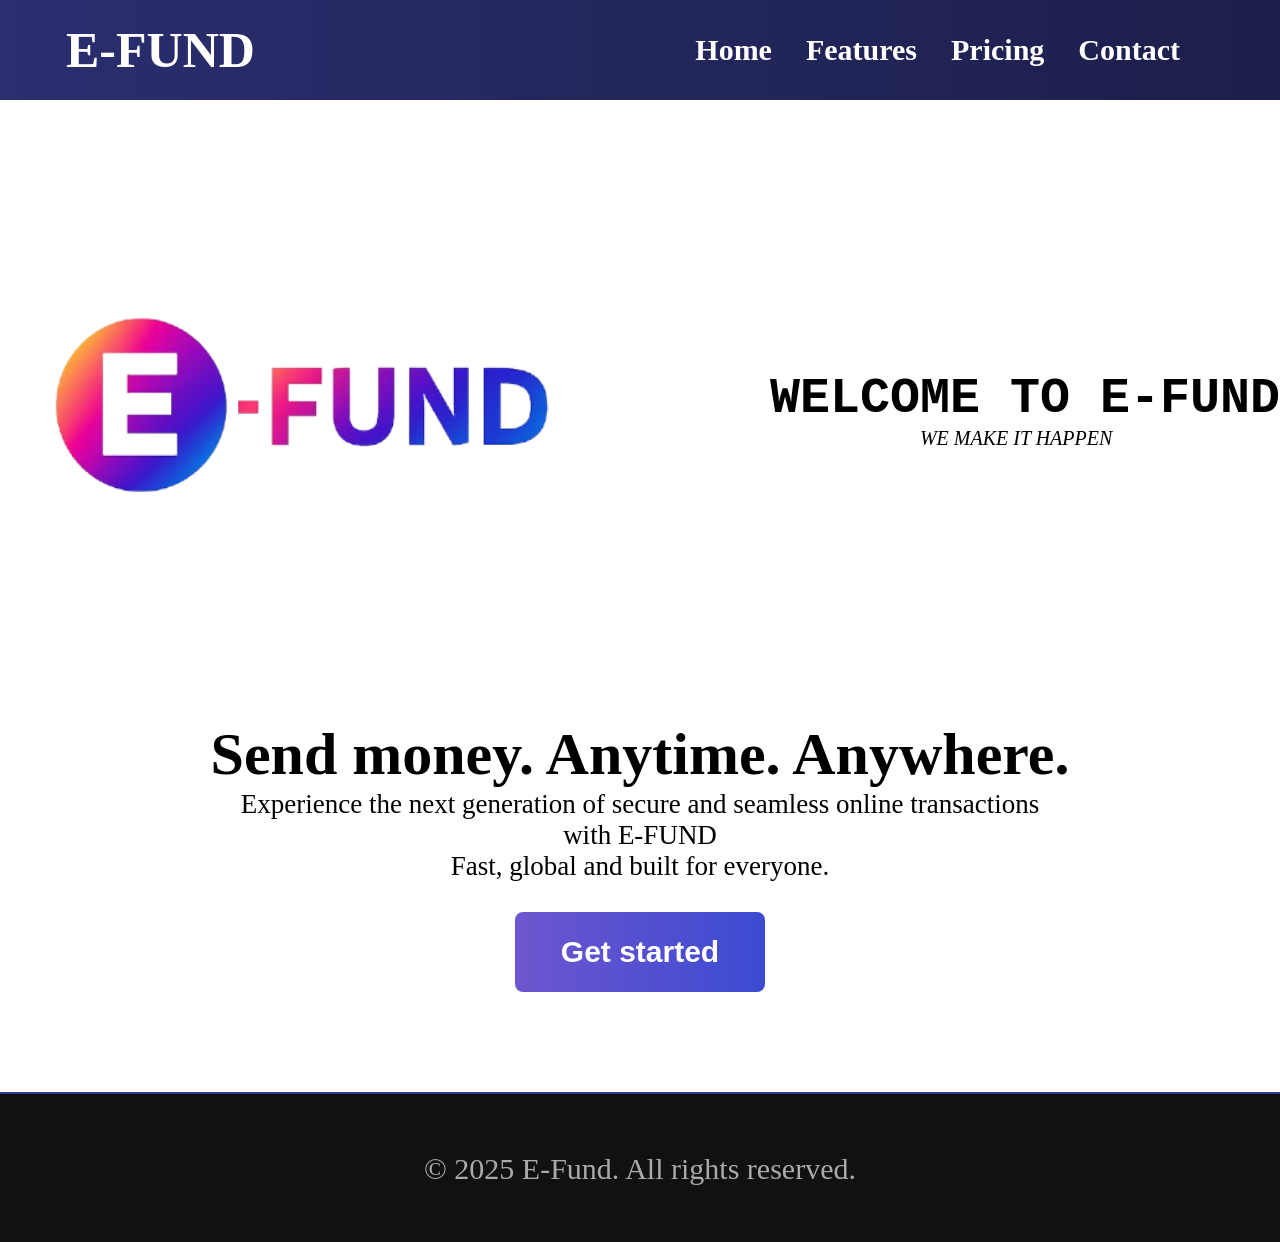
<file: index.html>
<!DOCTYPE html>
<html lang="en">
<head>
    <meta charset="UTF-8">
    <meta name="viewport" content="width=device-width, initial-scale=1.0">
    <link rel="shortcut icon" href=IMG_20250422_135839.png" type="image/x-icon">
    <title>E-FUND</title>
    <link rel="stylesheet" href="style.css">
</head>
<body>
    <header>
        <div class="logo">E-FUND</div>
        <nav>
          <a href="#">Home</a>
          <a href="#features">Features</a>
          <a href="#pricing">Pricing</a>
          <a href="#contact">Contact</a>
        </nav>
    </header>    
    <div class="home">
        <div class="intro">
            <img src="newlogo.png" alt="logo" width="900px">
            <div class="words">
                <div class="type">
                    <h1>WELCOME TO E-FUND</h1>
                    <P>WE MAKE IT HAPPEN</P>
                </div>
            </div>
        </div>
        <div class="explain">
            <h2>Send money. Anytime. Anywhere.</h2>
            <p class="p1">Experience the next generation of secure and seamless online transactions</p>
            <P class="p2">with E-FUND</P>
            <P class="p3">Fast, global and built for everyone.</P>
            <button><a href="login.html">Get started</a></button>
        </div>
    </div>
    <footer>
        <p>&copy; 2025 E-Fund. All rights reserved.</p>
    </footer>
</body>
</html>
</file>
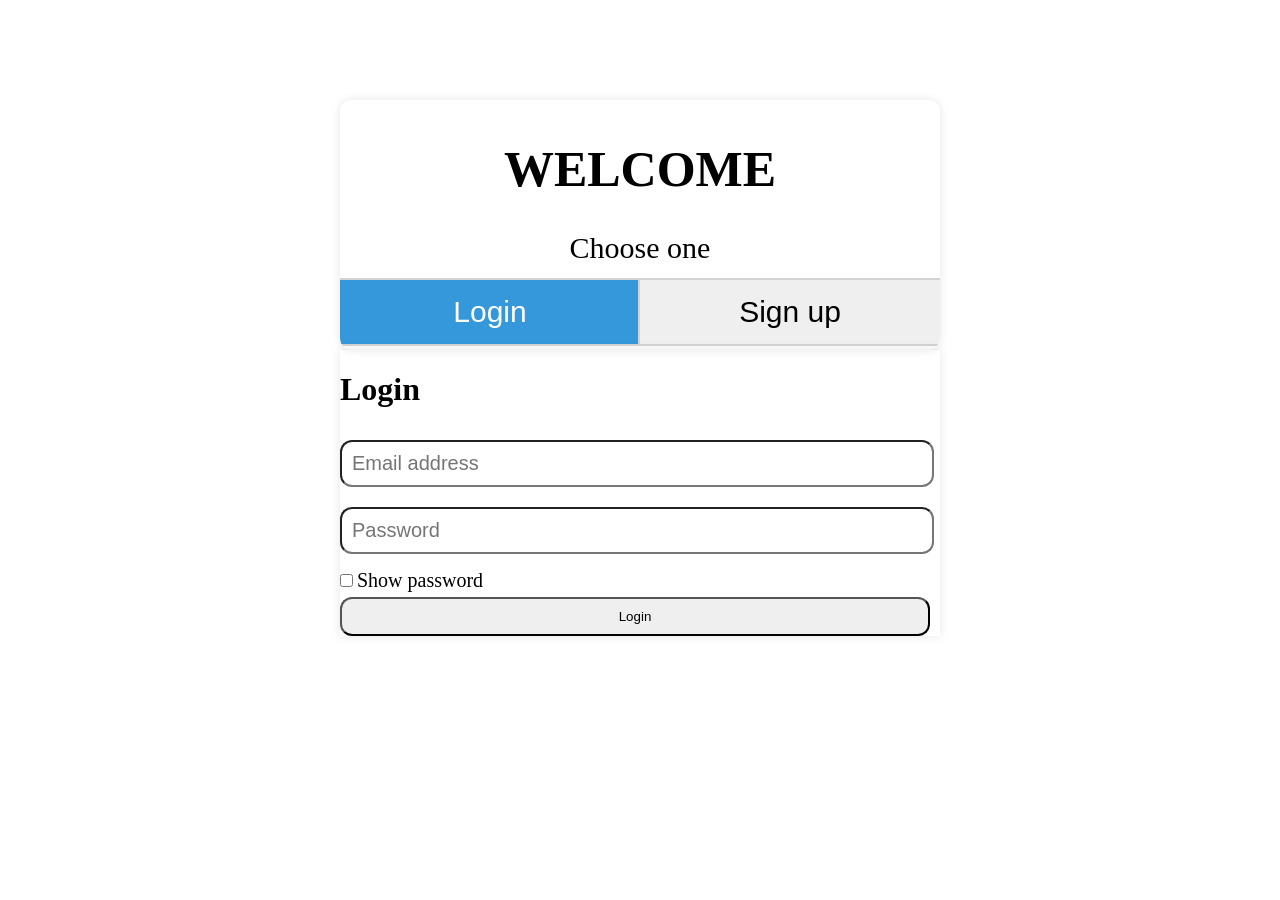
<file: login.html>
<!DOCTYPE html>
<html lang="en">
<head>
    <meta charset="UTF-8">
    <meta name="viewport" content="width=device-width, initial-scale=1.0">
    <link rel="shortcut icon" href="IMG_20250422_135839.png" type="image/x-icon">
    <title>login/signup</title>
    <link rel="stylesheet" href="login.css">
</head>
<body>
    <div id="fullPage" class="rcPage active">
        <div class="container">
            <h1>WELCOME</h1>
            <p>Choose one</p>
            <div class="choose">
                <button id="loginTab" class="active" onclick="showForm('login')">Login</button>
                <button id="registerTab" onclick="showForm('register')">Sign up</button>
            </div>
        </div>
        <div class="login-form active" id="loginForm">
            <form action="http://127.0.0.1:5500/EFUND/profile.html" method="get">
                <h1>Login</h1>
                <input type="email" placeholder="Email address" required>
                <input type="password" placeholder="Password" id="loginPass" minlength="8" required>
                <input type="checkbox"  onclick="showLoginPassword()" class="confirm">
                <label for="checkbox">Show password</label> <br>
                <button type="submit">Login</button>
            </form>
        </div>
        <div class="signup-form" id="registerForm">
            <form action="http://127.0.0.1:5500/efund/verify.html">
                <h1>Create an account</h1>
                <input type="email" placeholder="Email address" required>
                <input type="name" placeholder="Full name" required>
                <input type="" placeholder="Phone number" accept="number" maxlength="10" required>
                <input type="password" placeholder="Password" id="createPass" minlength="8" required>
                <input type="password" placeholder="Confirm password" id="createPass" minlength="8" required>
                <input type="checkbox" onclick="showCreatePassword()" class="confirm">
                <label for="checkbox">Show password</label> <br>
                <button id="createButton" type="submit">Register</button>
            </form>
        </div>
    </div>
    <script src="login.js"></script>
</body>
</html>
</file>
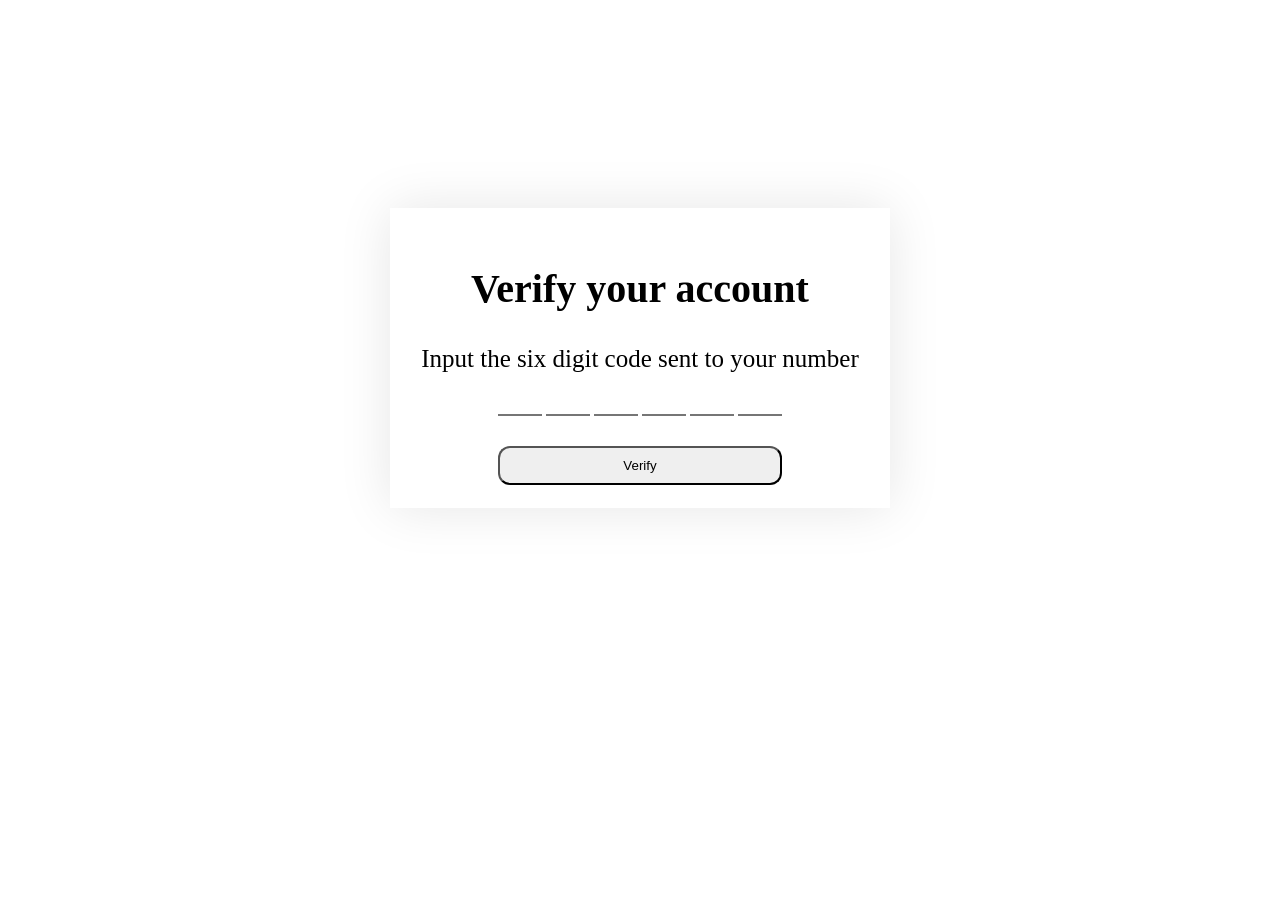
<file: verify.html>
<!DOCTYPE html>
<html lang="en">
<head>
    <meta charset="UTF-8">
    <meta name="viewport" content="width=device-width, initial-scale=1.0">
    <link rel="shortcut icon" href="IMG_20250422_135839.png" type="image/x-icon">
    <title>Verify</title>
    <link rel="stylesheet" href="verify.css">
</head>
<body>
    <div id="verifyTab" class="verify">
        <h2>Verify your account</h2>
        <p>Input the six digit code sent to your number</p>
        <form action="http://127.0.0.1:5500/efund/verify.html">
            <div class="boxes">
                <input type="text" maxlength="1" required>
                <input type="text" maxlength="1" required>
                <input type="text" maxlength="1" required>
                <input type="text" maxlength="1" required>
                <input type="text" maxlength="1" required>
                <input type="text" maxlength="1" required>
            </div>
            <button type="submit">Verify</button>
        </form>
    </div>
</body>
</html>
</file>
<file: style.css>
* {
    padding: 0px;
    margin: 0px;
}
header {
    height: 100px;
    background: linear-gradient(90deg, #2b2e6f, #1c1f4a);
    display: flex;
    justify-content: space-between;
    align-items: center;
}
.logo {
    display: flex;
    align-items: center;
    padding: 0.5rem 1rem;
    border-radius: 8px;
    font-size: 50px;
    font-weight: 700;
    height: 30px;
    margin-left: 50px;
    color: white;
    cursor: pointer;
}
nav {
    margin-right: 100px;
}
nav > a {
    color: white;
    text-decoration: none;
    margin-left: 30px;
    font-size: 30px;
    font-weight: 600;
}
nav > a:hover {
    color: red;
}
.home {
    display: flex;
    flex-direction: column;
}
.intro {
    display: flex;
}
.intro > img {
    opacity: 0;
    transform: translateY(20px);
    animation: fadeSlide 3s ease forwards;
}
@keyframes fadeSlide {
    to {
      opacity: 1;
      transform: translateY(0);
    }
}
.words {
    margin-left: 150px;
    display: flex;
    flex-direction: column;
    justify-content: center;
}
.type > h1 {
    font-size: 50px;
    margin: 0px;
    font-family: monospace;
    overflow: hidden;
    white-space: nowrap;
    width: 0;
    animation: typing 4s steps(40, end) forwards, blink 0.75s step-end infinite;
}
@keyframes typing {
    from {width: 0;}
    to {width: 100%;}
}
@keyframes blink {
    50% {border-color: transparent;}
}
.type > p {
    margin-left: 150px;
    font-size: 20px;
    font-style: italic;
    overflow: hidden;
    white-space: nowrap;
    width: 0;
    animation: typing 4s steps(40, end) forwards, blink 0.75s step-end infinite;
    animation-delay: 4s;
}
@keyframes typing {
    from {width: 0;}
    to {width: 100%;}
}
@keyframes blink {
    50% {border-color: transparent;}
}
.explain {
    display: flex;
    flex-direction: column;
    align-items: center;
    justify-content: center;
    opacity: 0;
    transform: translateY(20px);
    animation: fadeSlide 5s ease forwards;
    animation-delay: 5s;
}
@keyframes fadeSlide {
    to {
      opacity: 1;
      transform: translateY(0);
    }
}
.explain > h2 {
    font-size: 60px;
    margin: 0px;
}
.p1 {
    margin: 0px;
    font-size: 27px;
}
.p2 {
    margin: 0px;
    font-size: 27px;
}
.p3 {
    margin: 0px;
    font-size: 27px;
}
button {
    height: 80px;
    width: 250px;
    margin-top: 30px;
    font-size: 30px;
    background: linear-gradient(90deg, #6e56cf, #3b4bd1);
    border: none;
    border-radius: 8px;
    font-weight: 600;
    cursor: pointer;
    transition: background 0.3s ease;
    margin-bottom: 100px;
}
button > a {
    color: white;
    text-decoration: none;
}
button > a:hover {
    color: rgb(181, 107, 241);
}
footer {
    background-color: #111;
    color: #aaa;
    height: 150px;
    text-align: center;
    border-top: 2px solid #2e3a8c;
    font-size: 30px;
    position: center;
    display: flex;
    justify-content: center;
    align-items: center;
}
</file>
<file: login.css>
body {
    margin: 0px;
    padding: 0px;
    display: flex;
    flex-direction: column;
    align-items: center;
    justify-content: center;
}
.rcPage {
    display: flex;
    flex-direction: column;
    align-items: center;
    justify-content: center;
    height: auto;
}
.container {
    height: 250px;
    width: 600px;
    margin-top: 100px;
    border-radius: 12px;
    box-shadow: 0 0 10px rgba(0,0,0,0.1);
    overflow: hidden;
    display: flex;
    flex-direction: column;
    justify-content: center;
    align-items: center;
}
.container > h1 {
    font-size: 50px;
}
.container > p {
    font-size: 30px;
    margin: 0px;
}
.choose {
    display: flex;
    width: auto;
}
.choose > button {
    flex: 1;
    width: 300px;
    padding: 15px;
    margin-top: 15px;
    border: none;
    cursor: pointer;
    font-size: 30px;
    outline: solid 2px lightgrey;
}
.choose > button.active {
    background: #3498db;
    color: white;
}
.choose > button:hover {
    background: #3498db;
    color: white;
}
.login-form {
    display: none;
    margin-bottom: 200px;
}
.login-form.active {
    display: block;
    width: 600px;
    height: fit-content;
    box-shadow: 0 0 10px rgba(0,0,0,0.1);
}
form > input {
    width: 100%;
    max-width: 570px;
    padding: 10px;
    border-radius: 12px;
    font-size: 20px;
    margin: 10px 0;
}
.signup-form {
    display: none;
    margin-bottom: 200px;
}
.signup-form.active {
    display: block;
    width: 600px;
    height: fit-content;
    box-shadow: 0 0 10px rgba(0,0,0,0.1);
}
.confirm {
    width: auto;
    height: auto;
    cursor: pointer;
}
form > button {
    width: 100%;
    max-width: 590px;
    padding: 10px;
    cursor: pointer;
    border-radius: 12px;
}
form > button:hover {
    background: #3498db;
    color: white;
}
label {
    font-size: 20px;
}
</file>
<file: verify.css>
body {
    display: flex;
    align-items: center;
    justify-content: center;
}
.verify {
    margin-top: 200px;
    display: flex;
    flex-direction: column;
    align-items: center;
    justify-content: center;
    box-shadow: 0 0 50px rgba(13, 15, 14, 0.1);
    width: 500px;
    height: 300px;
    margin-bottom: 200px;
}
.verify > h2 {
    font-size: 40px;
}
.verify > p {
    font-size: 25px;
    margin: 0px;
}
button {
    width: 300px;
    width: 100%;
    max-width: 590px;
    padding: 10px;
    cursor: pointer;
    border-radius: 12px;
}
button:hover {
    background: #3498db;
    color: white;
}
.boxes {
    margin-bottom: 30px;
    margin-top: 10px;
}
.boxes > input {
    border-top: none;
    border-left: none;
    border-right: none;
    outline: none;
    width: 40px;
    text-align: center;
    font-size: 25px;
}
</file>
